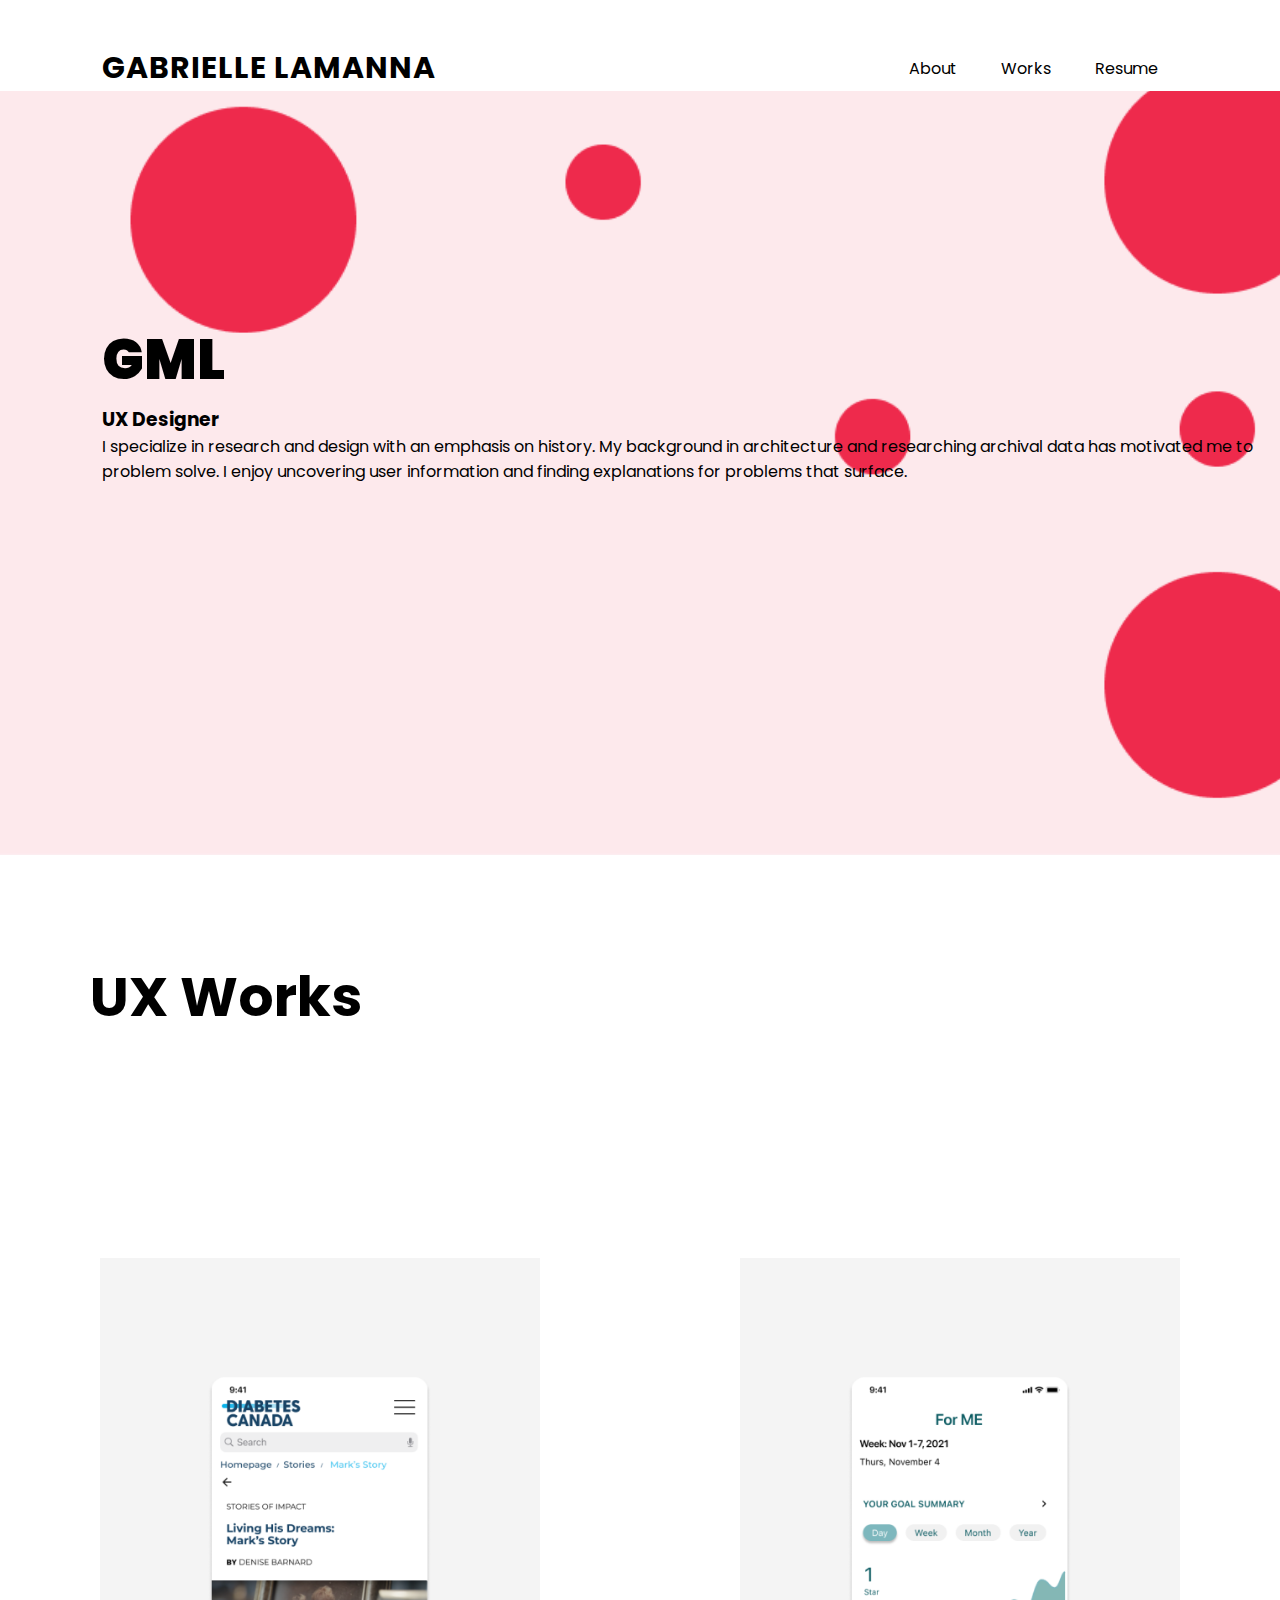
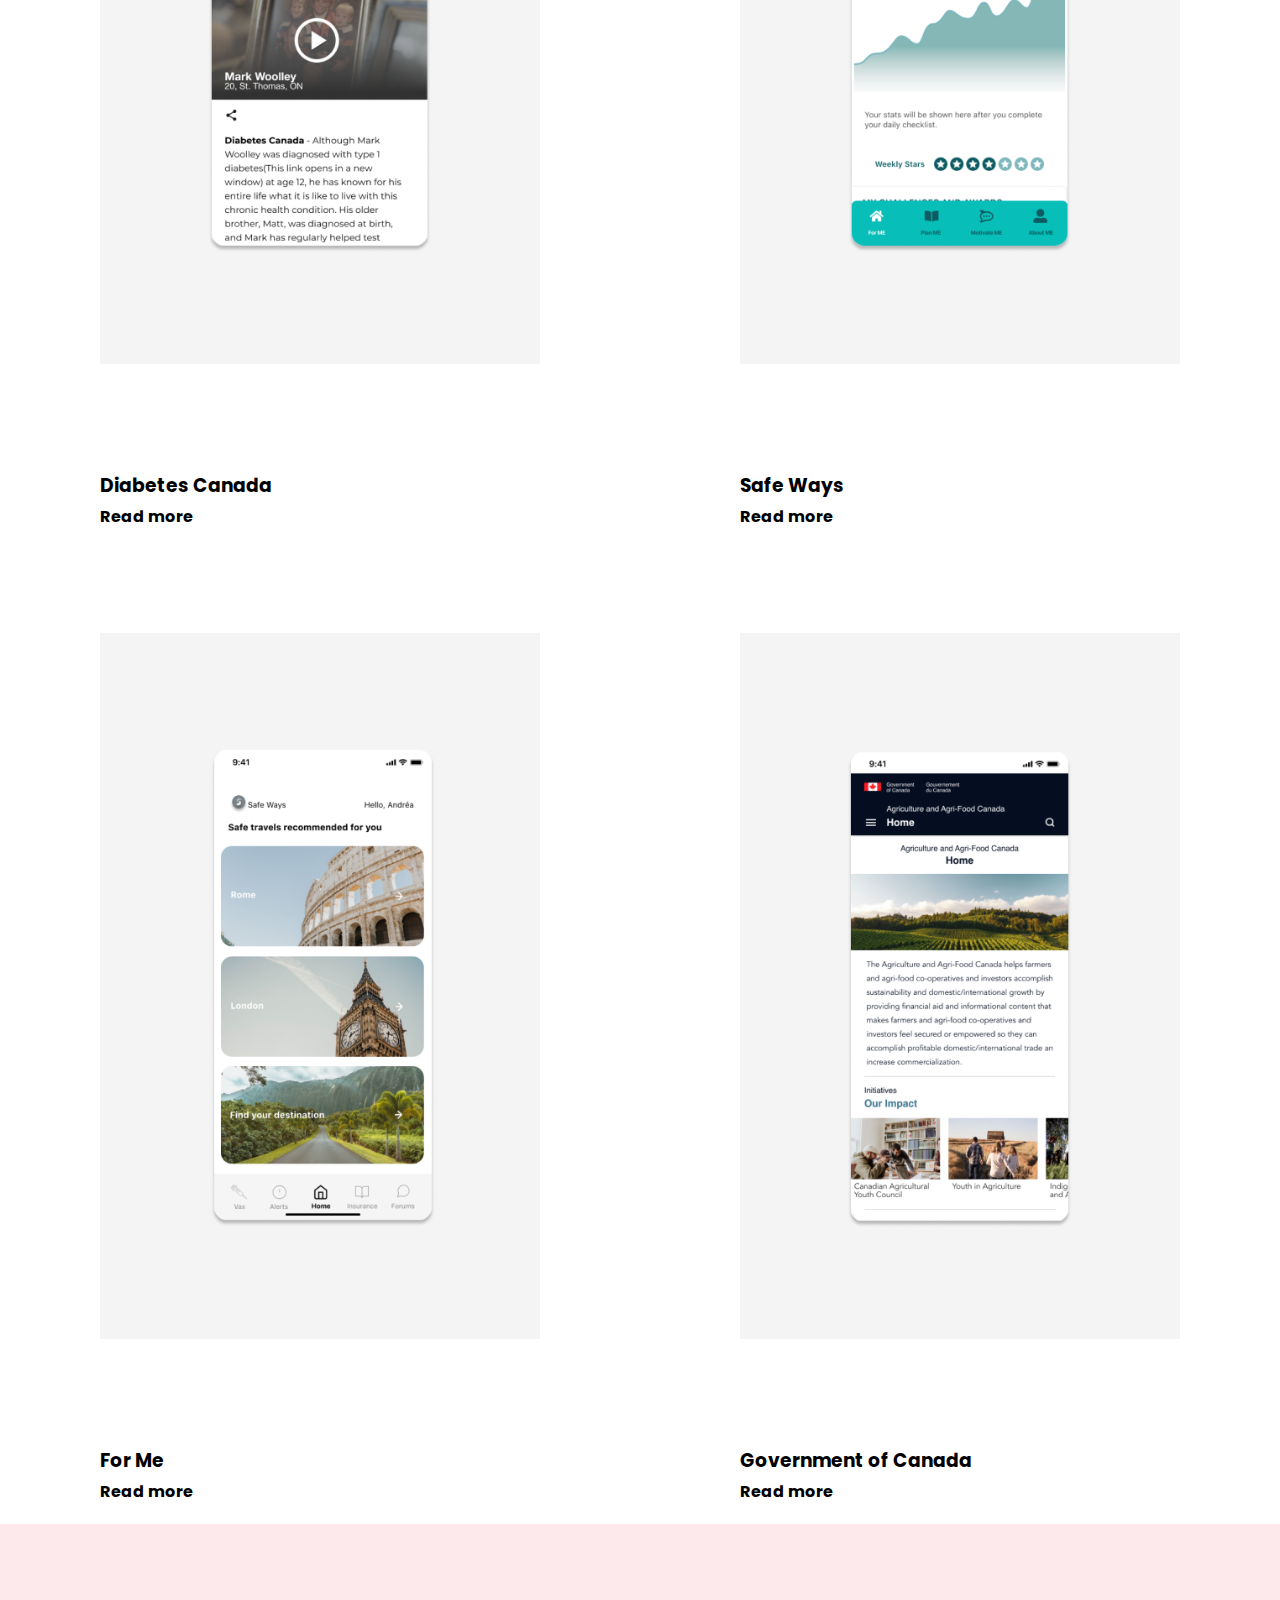
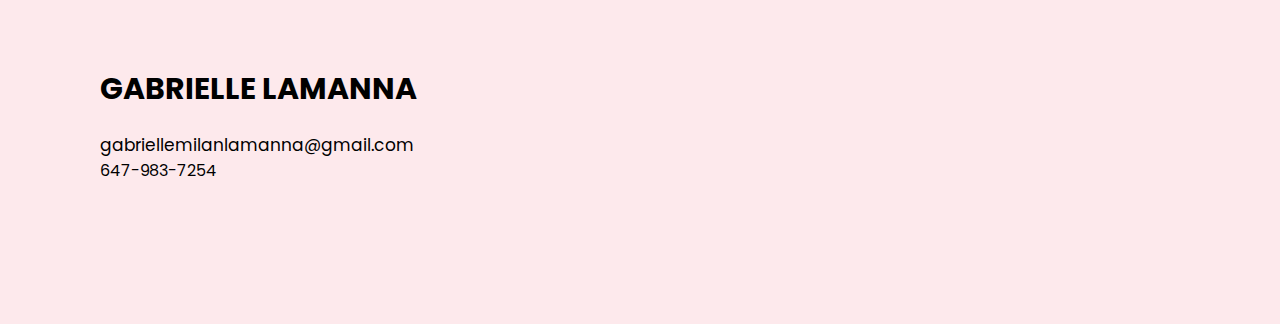
<file: index.html>
<!DOCTYPE html>
<html lang="en">
<head>
    <meta charset="UTF-8">
    <title>Gabrielle's Portfolio Website</title>

    <link rel="stylesheet" href="style.css">
	<link href="https://fonts.googleapis.com/css2?family=Poppins:wght@100;200;300&display=swap" rel="stylesheet">

</head>
<body>

    <div class="hero">

		<div class="hero">
			<nav>
				<h2 class="logo">GABRIELLE LAMANNA</h2>
            	<ul>
                <li><a href="#">About</a></li>
                <li><a href="#">Works</a></li>
                <li><a href="#">Resume</a></li>
				</ul>
        </nav>

        <div class="content">
            <span class="title"></span>
            <h1>GML </h1>
			<h3>UX Designer</h3> 
			<p>I specialize in research and design with an emphasis on history. My background in architecture and researching archival data has motivated me to problem solve. I enjoy uncovering user information and finding explanations for problems that surface. </p> 
        </div>
    </div>

    <!----UX Works title section starts---->
	<section class="about">
		<div class="main">
			<div class="about-text">
				<h2>UX Works</h2>

			</div>
		</div>
	</section>

	<!-----Case Studies section starts----------->
	<section class="work section" id="work">
		<h2 class="section__title"></h2>

	<div class="portfolio">
		<a href="#" class="portfolio__item">
			<img src="img/Component 11.png" alt="" class="portfolio__img">
			<h3 class="work__title">Diabetes Canada</h3>
			<h4 class="work__title">Read more</h4>
		</a>

		<a href="#" class="portfolio__item">
			<img src="img/Component 12.png" alt="" class="portfolio__img">
			<h3 class="work__title">Safe Ways</h3>
			<h4 class="work__title">Read more</h4>
		</a>

		<a href="#" class="portfolio__item">
			<img src="img/Component 13.png" alt="" class="portfolio__img">
			<h3 class="work__title">For Me</h3>
			<h4 class="work__title">Read more</h4>
		</a>

		<a href="#" class="portfolio__item">
			<img src="img/Component 14.png" alt="" class="portfolio__img">
			<h3 class="work__title">Government of Canada</h3>
			<h4 class="work__title">Read more</h4>
		</a>

		</div>
	</section>

	

	<!------footer start--------->
	<footer>
		<p>GABRIELLE LAMANNA</p>
		<p>gabriellemilanlamanna@gmail.com</p>
        <p>647-983-7254</p>	
	</footer>
</body>
</html>
</file>
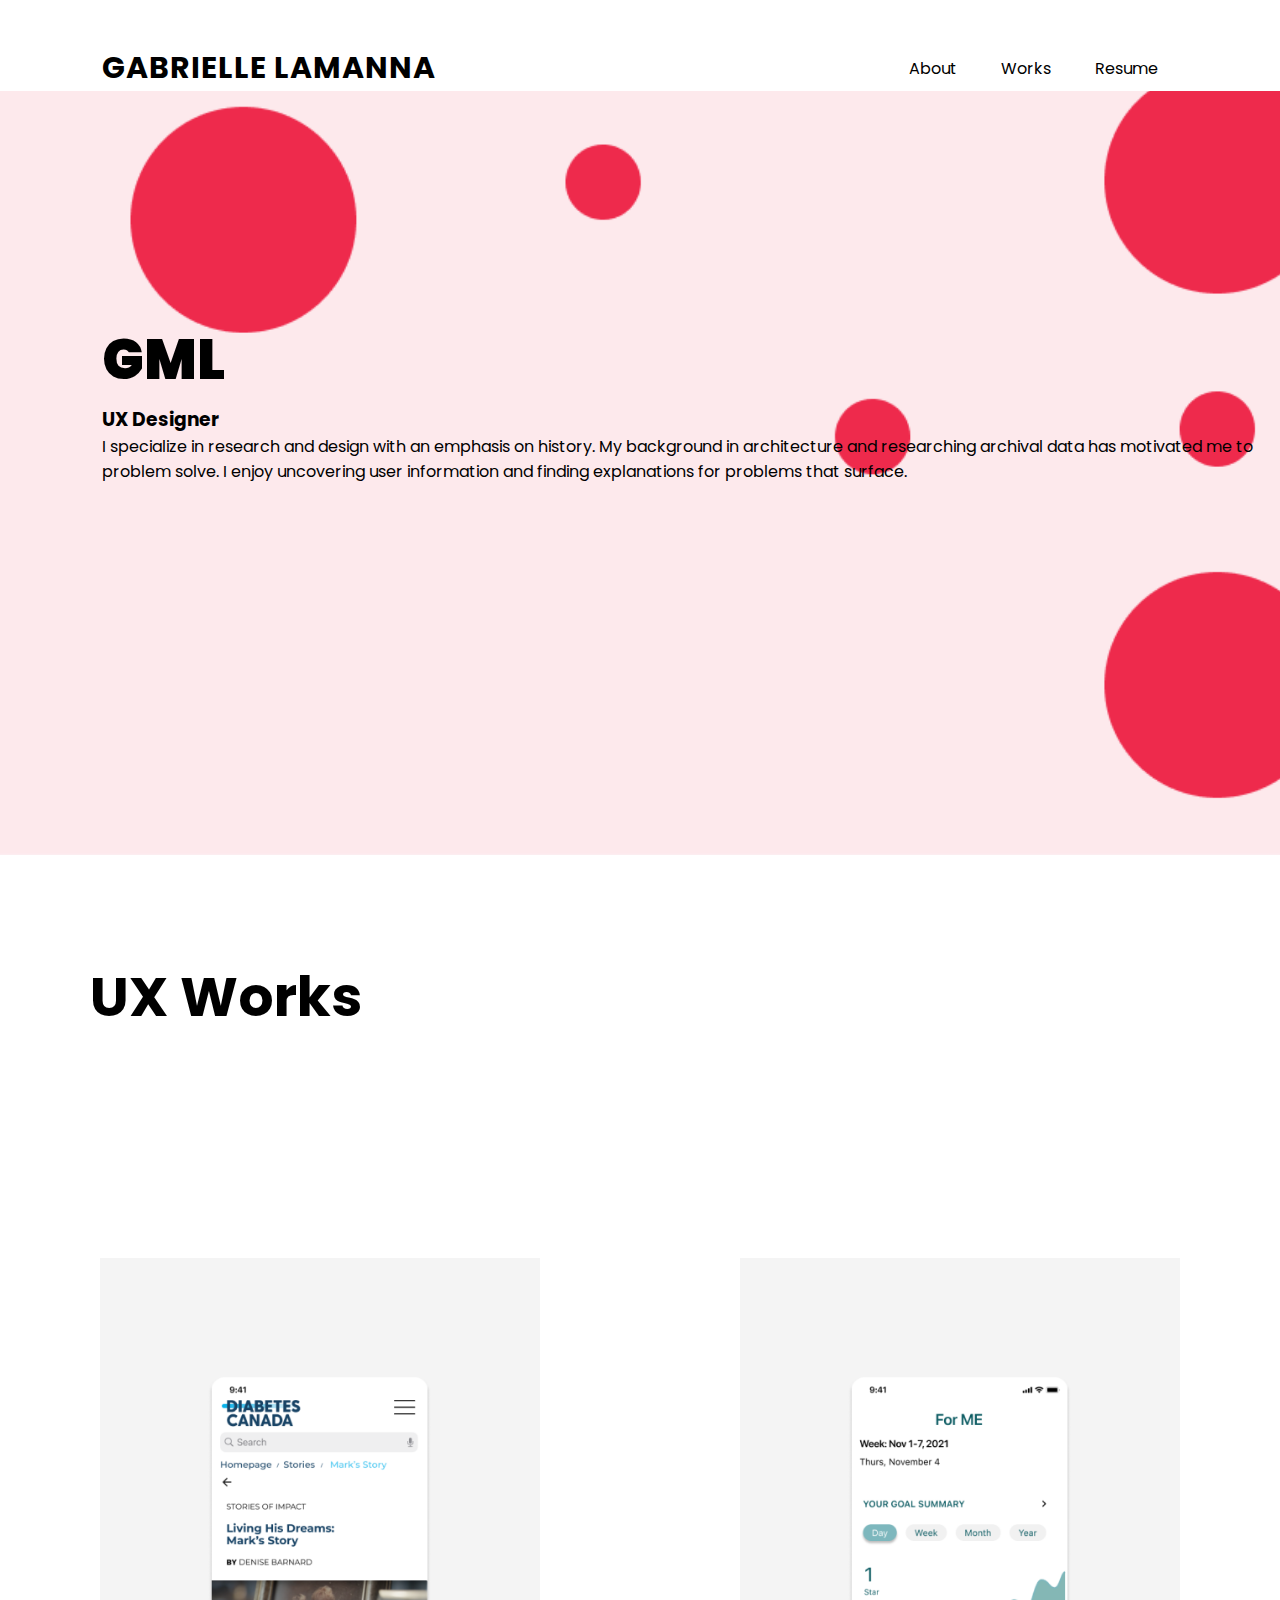
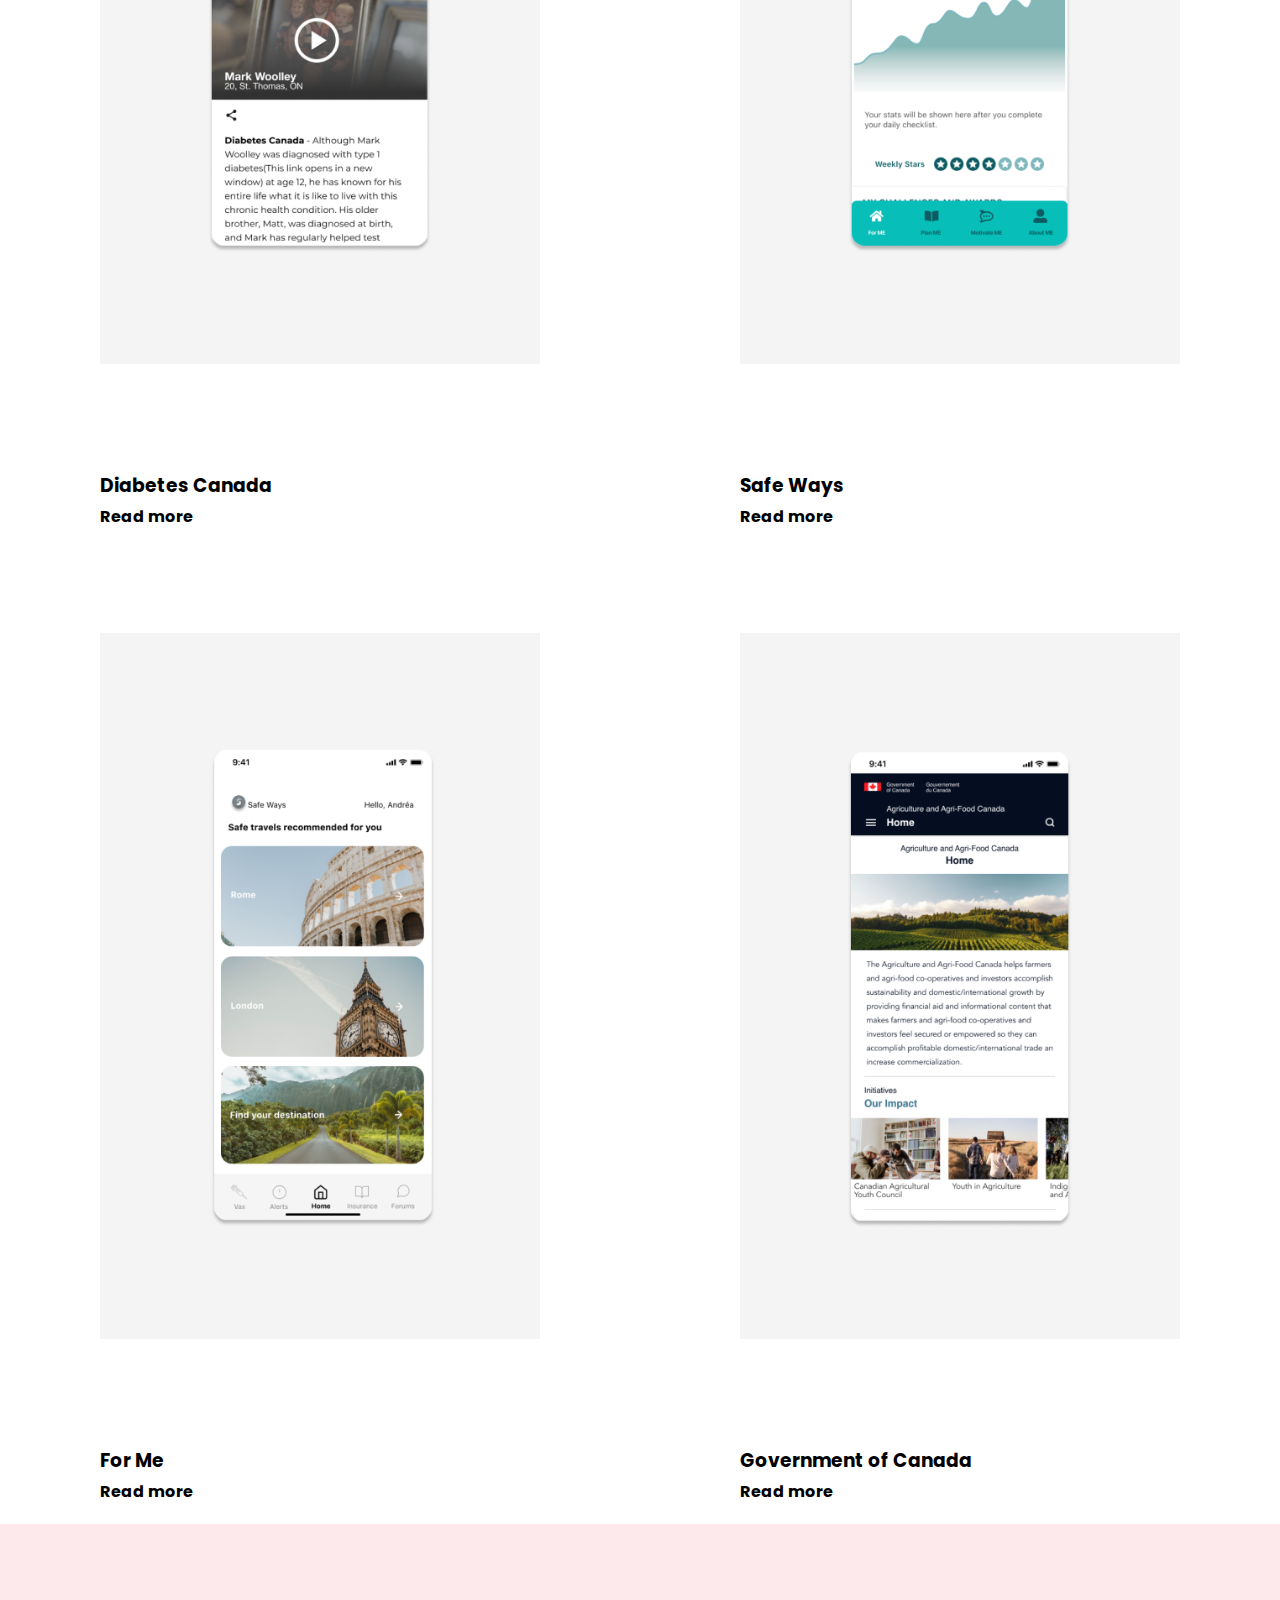
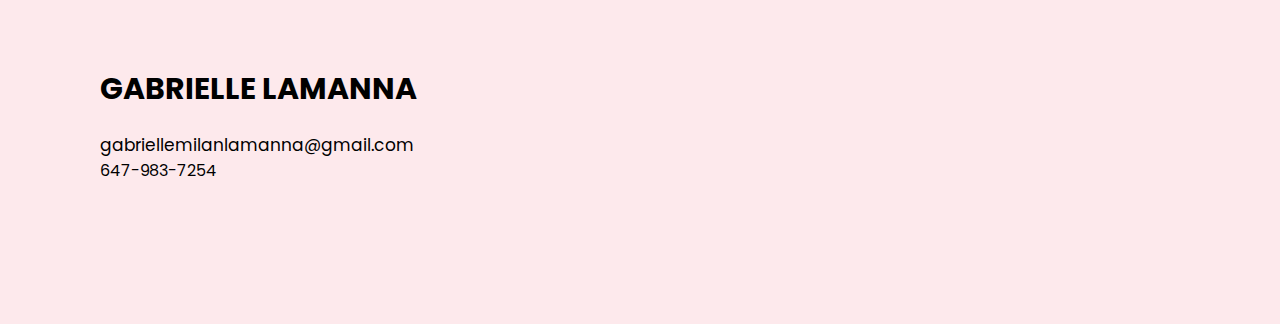
<file: Homework-17/index.html>
<!DOCTYPE html>
<html lang="en">
<head>
    <meta charset="UTF-8">
    <title>Gabrielle's Portfolio Website</title>

    <link rel="stylesheet" href="style.css">
	<link href="https://fonts.googleapis.com/css2?family=Poppins:wght@100;200;300&display=swap" rel="stylesheet">

</head>
<body>

    <div class="hero">

		<div class="hero">
			<nav>
				<h2 class="logo">GABRIELLE LAMANNA</h2>
            	<ul>
                <li><a href="#">About</a></li>
                <li><a href="#">Works</a></li>
                <li><a href="#">Resume</a></li>
				</ul>
        </nav>

        <div class="content">
            <span class="title"></span>
            <h1>GML </h1>
			<h3>UX Designer</h3> 
			<p>I specialize in research and design with an emphasis on history. My background in architecture and researching archival data has motivated me to problem solve. I enjoy uncovering user information and finding explanations for problems that surface. </p> 
        </div>
    </div>

    <!----UX Works title section starts---->
	<section class="about">
		<div class="main">
			<div class="about-text">
				<h2>UX Works</h2>

			</div>
		</div>
	</section>

	<!-----Case Studies section starts----------->
	<section class="work section" id="work">
		<h2 class="section__title"></h2>

	<div class="portfolio">
		<a href="#" class="portfolio__item">
			<img src="img/Component 11.png" alt="" class="portfolio__img">
			<h3 class="work__title">Diabetes Canada</h3>
			<h4 class="work__title">Read more</h4>
		</a>

		<a href="#" class="portfolio__item">
			<img src="img/Component 12.png" alt="" class="portfolio__img">
			<h3 class="work__title">Safe Ways</h3>
			<h4 class="work__title">Read more</h4>
		</a>

		<a href="#" class="portfolio__item">
			<img src="img/Component 13.png" alt="" class="portfolio__img">
			<h3 class="work__title">For Me</h3>
			<h4 class="work__title">Read more</h4>
		</a>

		<a href="#" class="portfolio__item">
			<img src="img/Component 14.png" alt="" class="portfolio__img">
			<h3 class="work__title">Government of Canada</h3>
			<h4 class="work__title">Read more</h4>
		</a>

		</div>
	</section>

	

	<!------footer start--------->
	<footer>
		<p>GABRIELLE LAMANNA</p>
		<p>gabriellemilanlamanna@gmail.com</p>
        <p>647-983-7254</p>	
	</footer>
</body>
</html>
</file>
<file: style.css>
@import url('https://fonts.googleapis.com/css2?family=Poppins:wght@100;200;300&display=swap');

*{
	padding-top: 0;
	margin: 0;
	font-family: 'Poppins', sans-serif;
    box-sizing: border-box;
}

html{
	scroll-behavior: smooth;
}

a{
    text-decoration: none;
}

ul{
	list-style: none;
}

button{
	cursor:pointer;
	border: none;
	outline:none;
}

img{
	max-width:100%;
	height:auto;
}

.container{
	max-width: 968px;
	margin-left: 16px;
	margin-right: 16px;
}

.grid{
	display: grid;
	gap: 40px;
}

.main{
	overflow: hidden;
}

.section{
	padding: 20px 0 16px;
}

.hero{
    width: 100%;
    height: 95vh;
    background-image: url(img/Component\ 30.png);
    background-size: cover;
	background-position: center;
	background-repeat: no-repeat;
}

nav{
    display: flex;
	background-color: white;
	height: auto;
    align-items: center;
    justify-content: space-between;
    padding-top: 45px;
	padding-left: 8%;
	padding-right: 8%
}

.logo{
	color: black;
	font-size: 30px;
	letter-spacing: 1px;
	cursor: pointer;
}

.bottom{
        right: 0;
        width: 100%;
        height: 100vh;
        background: url(img/Component\ 30.png);
        background-size: cover;
		background-position:center;
}

nav ul li{
    list-style: none;
    display: inline-block;
    padding: 10px 20px;
}
nav ul li a{
    color: #000000;
    position: relative;
    padding: 5px 0;
}
nav ul li a:hover{
    color: white;
}
nav ul li a:after{
    content: "";
    position: absolute;
    left: 0;
    width: 0;
    height: 3px;
    background: #EE2A4C;
    transition: .3s;
    bottom: 0;
}
nav ul li a:hover:after{
    width: 100%;
}
.btn{
    color: #fff;
    font-size: 16px;
    text-transform: uppercase;
    letter-spacing: 2px;
    padding: 16px 40px;
    border-radius: 500px;
    display: inline-block;
    font-weight: 500;
    transition: all .4s ease-in-out;
    background-size: 152% 100%;
    background: #EE2A4C;
    border: 2px solid #EE2A4C;
}
.btn:hover{
    background: transparent;
    border-color: #EE2A4C;
    color: #EE2A4C;
}
.content{
    position: absolute;
    top: 35%;
    left: 8%;
}

.content h1{
    color: #000000;
    font-size: 55px;
    font-weight: 900;
    line-height: 90px;
    text-transform: inherit;
    width: 70%;
}
.content h1 span{
    color: #EE2A4C;
}

.about{
	width: 57%;
	padding: 100px 0px;
	background-color: #fff;
}
.about img{
	height: auto;
	width: 430px;
}
.about-text{
	width: 550px;
}
.main{
	width: 1130px;
	max-width: 95%;
	margin: 0 auto;
	display: flex;
	align-items: center;
	justify-content: space-around;
}
.about-text h2{
	color: #000000;
	font-size: 55px;
	text-transform: capitalize;
	margin-bottom: 0px;
	align-items: left;
	padding: 4 px;
}

/*=============== WORK ===============*/

.mywork{
	background-color: #f4f4f4;
	color: white;
	
}

.portfolio{
	display: grid;
	grid-template-columns: repeat(2, 1fr);
}

.portfolio__item{
	background: #fff;
	align-items: center;
	justify-content: center;
}

.portfolio__img{
	transition: transform 750ms cubic-bezier(.5, 0. .5, 1);
	opacity: 250 ms linear;
	padding: 100px;
}

.portfolio h3{
	display: grid;
	grid-template-columns: repeat(2, 1fr);
	color: black;
}

.portfolio h4{
	display: grid;
	grid-template-columns: repeat(2, 1fr);
	color: black;
}

.portoflio__img:hover{
	transform: scale(1.2);
	opacity:.75;
}

.work__title{
	font-size: 400;
	font-weight:800px;
	margin-bottom: 4px;
	margin-left: 100px
}

.box{
	display: flex;
	justify-content: center;
	align-items: center;
	min-height: 200px;
}

/*Footer*/

footer{
	position: relative;
	width: 100%;
	height: 400px;
	padding: 100px;
	background: #fde9ec;
	display: flex;
	flex-direction: column;
	align-items: left;
	justify-content: center;
}
footer p:nth-child(1){
	font-size: 30px;
	color: #000000;
	margin-bottom: 20px;
	font-weight: bold;
}
footer p:nth-child(2){
	color: #000000;
	font-size: 17px;
	width: 500px;
	text-align: left;
	line-height: 26px;
}

.end{
	position: absolute;
	color:#000000;
	bottom: 35px;
	font-size: 14px; 
}

/*=============== Desktop ===============*/
@media screen and (min-width: 992px) {
	.container{
		margin-left: auto;
		margin-right: auto;
	}
}
</file>
<file: Homework-17/style.css>
@import url('https://fonts.googleapis.com/css2?family=Poppins:wght@100;200;300&display=swap');

*{
	padding-top: 0;
	margin: 0;
	font-family: 'Poppins', sans-serif;
    box-sizing: border-box;
}

html{
	scroll-behavior: smooth;
}

a{
    text-decoration: none;
}

ul{
	list-style: none;
}

button{
	cursor:pointer;
	border: none;
	outline:none;
}

img{
	max-width:100%;
	height:auto;
}

.container{
	max-width: 968px;
	margin-left: 16px;
	margin-right: 16px;
}

.grid{
	display: grid;
	gap: 40px;
}

.main{
	overflow: hidden;
}

.section{
	padding: 20px 0 16px;
}

.hero{
    width: 100%;
    height: 95vh;
    background-image: url(img/Component\ 30.png);
    background-size: cover;
	background-position: center;
	background-repeat: no-repeat;
}

nav{
    display: flex;
	background-color: white;
	height: auto;
    align-items: center;
    justify-content: space-between;
    padding-top: 45px;
	padding-left: 8%;
	padding-right: 8%
}

.logo{
	color: black;
	font-size: 30px;
	letter-spacing: 1px;
	cursor: pointer;
}

.bottom{
        right: 0;
        width: 100%;
        height: 100vh;
        background: url(img/Component\ 30.png);
        background-size: cover;
		background-position:center;
}

nav ul li{
    list-style: none;
    display: inline-block;
    padding: 10px 20px;
}
nav ul li a{
    color: #000000;
    position: relative;
    padding: 5px 0;
}
nav ul li a:hover{
    color: white;
}
nav ul li a:after{
    content: "";
    position: absolute;
    left: 0;
    width: 0;
    height: 3px;
    background: #EE2A4C;
    transition: .3s;
    bottom: 0;
}
nav ul li a:hover:after{
    width: 100%;
}
.btn{
    color: #fff;
    font-size: 16px;
    text-transform: uppercase;
    letter-spacing: 2px;
    padding: 16px 40px;
    border-radius: 500px;
    display: inline-block;
    font-weight: 500;
    transition: all .4s ease-in-out;
    background-size: 152% 100%;
    background: #EE2A4C;
    border: 2px solid #EE2A4C;
}
.btn:hover{
    background: transparent;
    border-color: #EE2A4C;
    color: #EE2A4C;
}
.content{
    position: absolute;
    top: 35%;
    left: 8%;
}

.content h1{
    color: #000000;
    font-size: 55px;
    font-weight: 900;
    line-height: 90px;
    text-transform: inherit;
    width: 70%;
}
.content h1 span{
    color: #EE2A4C;
}

.about{
	width: 57%;
	padding: 100px 0px;
	background-color: #fff;
}
.about img{
	height: auto;
	width: 430px;
}
.about-text{
	width: 550px;
}
.main{
	width: 1130px;
	max-width: 95%;
	margin: 0 auto;
	display: flex;
	align-items: center;
	justify-content: space-around;
}
.about-text h2{
	color: #000000;
	font-size: 55px;
	text-transform: capitalize;
	margin-bottom: 0px;
	align-items: left;
	padding: 4 px;
}

/*=============== WORK ===============*/

.mywork{
	background-color: #f4f4f4;
	color: white;
	
}

.portfolio{
	display: grid;
	grid-template-columns: repeat(2, 1fr);
}

.portfolio__item{
	background: #fff;
	align-items: center;
	justify-content: center;
}

.portfolio__img{
	transition: transform 750ms cubic-bezier(.5, 0. .5, 1);
	opacity: 250 ms linear;
	padding: 100px;
}

.portfolio h3{
	display: grid;
	grid-template-columns: repeat(2, 1fr);
	color: black;
}

.portfolio h4{
	display: grid;
	grid-template-columns: repeat(2, 1fr);
	color: black;
}

.portoflio__img:hover{
	transform: scale(1.2);
	opacity:.75;
}

.work__title{
	font-size: 400;
	font-weight:800px;
	margin-bottom: 4px;
	margin-left: 100px
}

.box{
	display: flex;
	justify-content: center;
	align-items: center;
	min-height: 200px;
}

/*Footer*/

footer{
	position: relative;
	width: 100%;
	height: 400px;
	padding: 100px;
	background: #fde9ec;
	display: flex;
	flex-direction: column;
	align-items: left;
	justify-content: center;
}
footer p:nth-child(1){
	font-size: 30px;
	color: #000000;
	margin-bottom: 20px;
	font-weight: bold;
}
footer p:nth-child(2){
	color: #000000;
	font-size: 17px;
	width: 500px;
	text-align: left;
	line-height: 26px;
}

.end{
	position: absolute;
	color:#000000;
	bottom: 35px;
	font-size: 14px; 
}

/*=============== Desktop ===============*/
@media screen and (min-width: 992px) {
	.container{
		margin-left: auto;
		margin-right: auto;
	}
}
</file>
